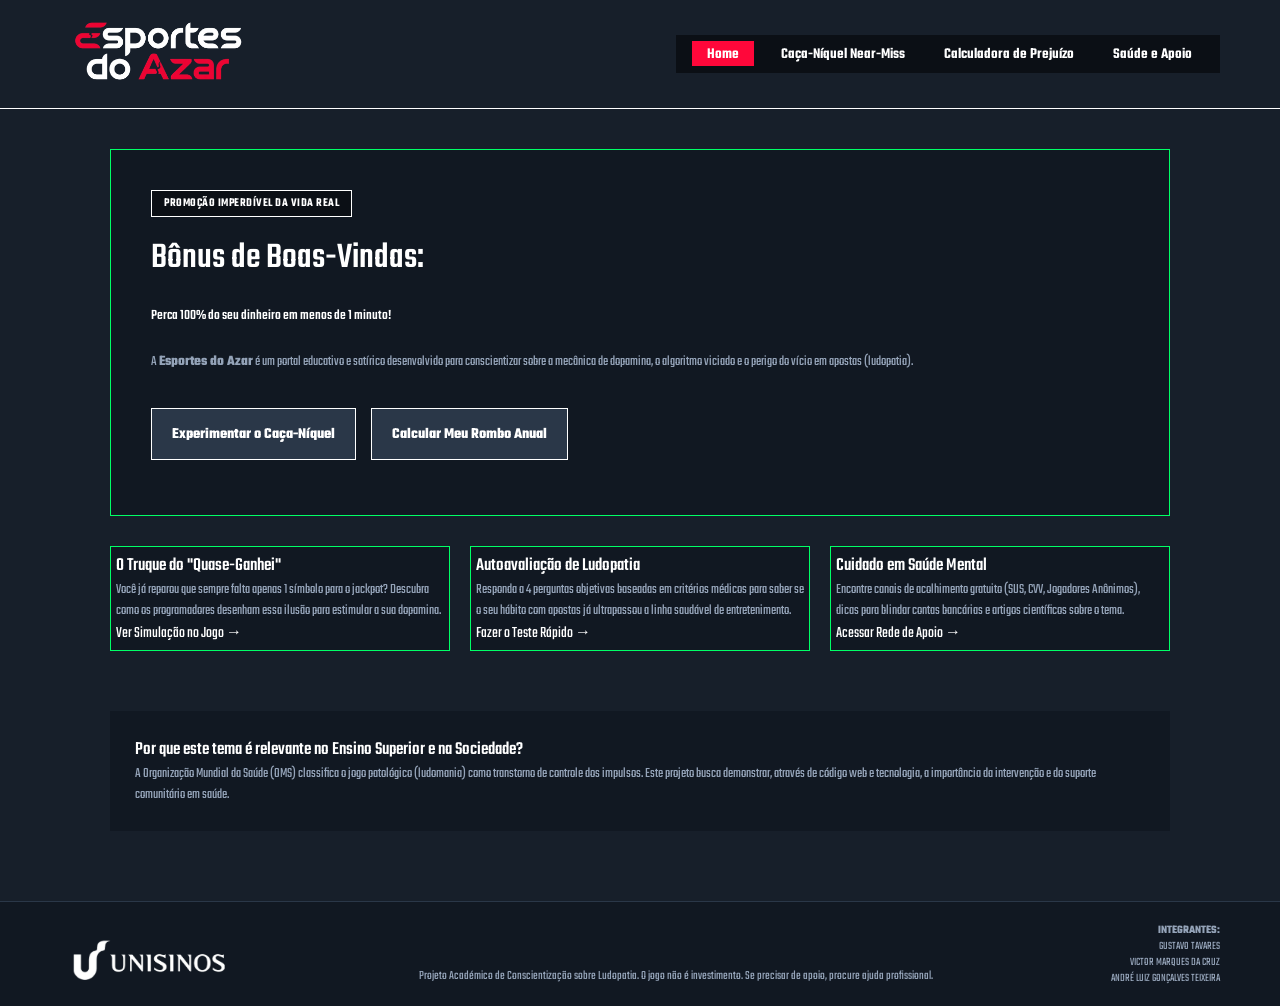
<file: index.html>
<!doctype html>
<html lang="pt-BR">
    <head>
        <meta charset="UTF-8" />
        <meta name="viewport" content="width=device-width, initial-scale=1.0" />
        <title>Esportes do Azar - Home</title>

        <link rel="stylesheet" href="css/variables.css" />
        <link rel="stylesheet" href="css/global.css" />

        <link rel="stylesheet" href="css/style.css" />
    </head>
    <body>
        <header>
            <div class="container header-content">
                <div class="logo">
                    <a href="index.html">
                        <img src="assets/images/logo.png" alt="Logo Esportes do Azar" />
                    </a>
                </div>
                <nav>
                    <ul>
                        <li><a href="index.html" class="active">Home</a></li>
                        <li><a href="roleta-do-azar.html">Caça-Níquel Near-Miss</a></li>
                        <li><a href="calculadora-de-prejuizo.html">Calculadora de Prejuízo</a></li>
                        <li><a href="saude-e-apoio.html">Saúde e Apoio</a></li>
                    </ul>
                </nav>
            </div>
        </header>

        <main class="container home-page">
            <section class="hero-section">
                <div class="badge-emerald">PROMOÇÃO IMPERDÍVEL DA VIDA REAL</div>
                <h1>
                    Bônus de Boas-Vindas:<br />
                    <span class="text-gradient">Perca 100% do seu dinheiro em menos de 1 minuto!</span>
                </h1>
                <p class="hero-desc">
                    A <strong>Esportes do Azar</strong> é um portal educativo e satírico desenvolvido para conscientizar sobre a mecânica de dopamina,
                    o algoritmo viciado e o perigo do vício em apostas (ludopatia).
                </p>

                <div class="hero-actions">
                    <a href="roleta-do-azar.html" class="btn-primary">Experimentar o Caça-Níquel</a>
                    <a href="calculadora-de-prejuizo.html" class="btn-secondary">Calcular Meu Rombo Anual</a>
                </div>
            </section>

            <section class="home-cards-grid">
                <article class="home-card">
                    <h3>O Truque do "Quase-Ganhei"</h3>
                    <p>
                        Você já reparou que sempre falta apenas 1 símbolo para o jackpot? Descubra como os programadores desenham essa ilusão para
                        estimular a sua dopamina.
                    </p>
                    <a href="roleta-do-azar.html" class="support-link">Ver Simulação no Jogo →</a>
                </article>

                <article class="home-card">
                    <h3>Autoavaliação de Ludopatia</h3>
                    <p>
                        Responda a 4 perguntas objetivas baseadas em critérios médicos para saber se o seu hábito com apostas já ultrapassou a linha
                        saudável de entretenimento.
                    </p>
                    <a href="calculadora-de-prejuizo.html" class="support-link">Fazer o Teste Rápido →</a>
                </article>

                <article class="home-card">
                    <h3>Cuidado em Saúde Mental</h3>
                    <p>
                        Encontre canais de acolhimento gratuito (SUS, CVV, Jogadores Anônimos), dicas para blindar contas bancárias e artigos
                        científicos sobre o tema.
                    </p>
                    <a href="saude-e-apoio.html" class="support-link">Acessar Rede de Apoio →</a>
                </article>
            </section>

            <section class="info-banner">
                <div>
                    <h3>Por que este tema é relevante no Ensino Superior e na Sociedade?</h3>
                    <p>
                        A Organização Mundial da Saúde (OMS) classifica o jogo patológico (ludomania) como transtorno de controle dos impulsos. Este
                        projeto busca demonstrar, através de código web e tecnologia, a importância da intervenção e do suporte comunitário em saúde.
                    </p>
                </div>
            </section>
        </main>

        <footer>
            <div class="container footer-content">
                <div class="footer-left">
                    <img src="assets/images/unisinos.png" alt="Logotipo Unisinos" />
                </div>

                <div class="footer-center">
                    <p>
                        Projeto Académico de Conscientização sobre Ludopatia. O jogo não é investimento. Se precisar de apoio, procure ajuda
                        profissional.
                    </p>
                </div>

                <div class="footer-right">
                    <p><strong>INTEGRANTES:</strong></p>
                    <p>GUSTAVO TAVARES</p>
                    <p>VICTOR MARQUES DA CRUZ</p>
                    <p>ANDRÉ LUIZ GONÇALVES TEIXEIRA</p>
                </div>
            </div>
        </footer>

        <script src="js/main.js"></script>
    </body>
</html>
</file>
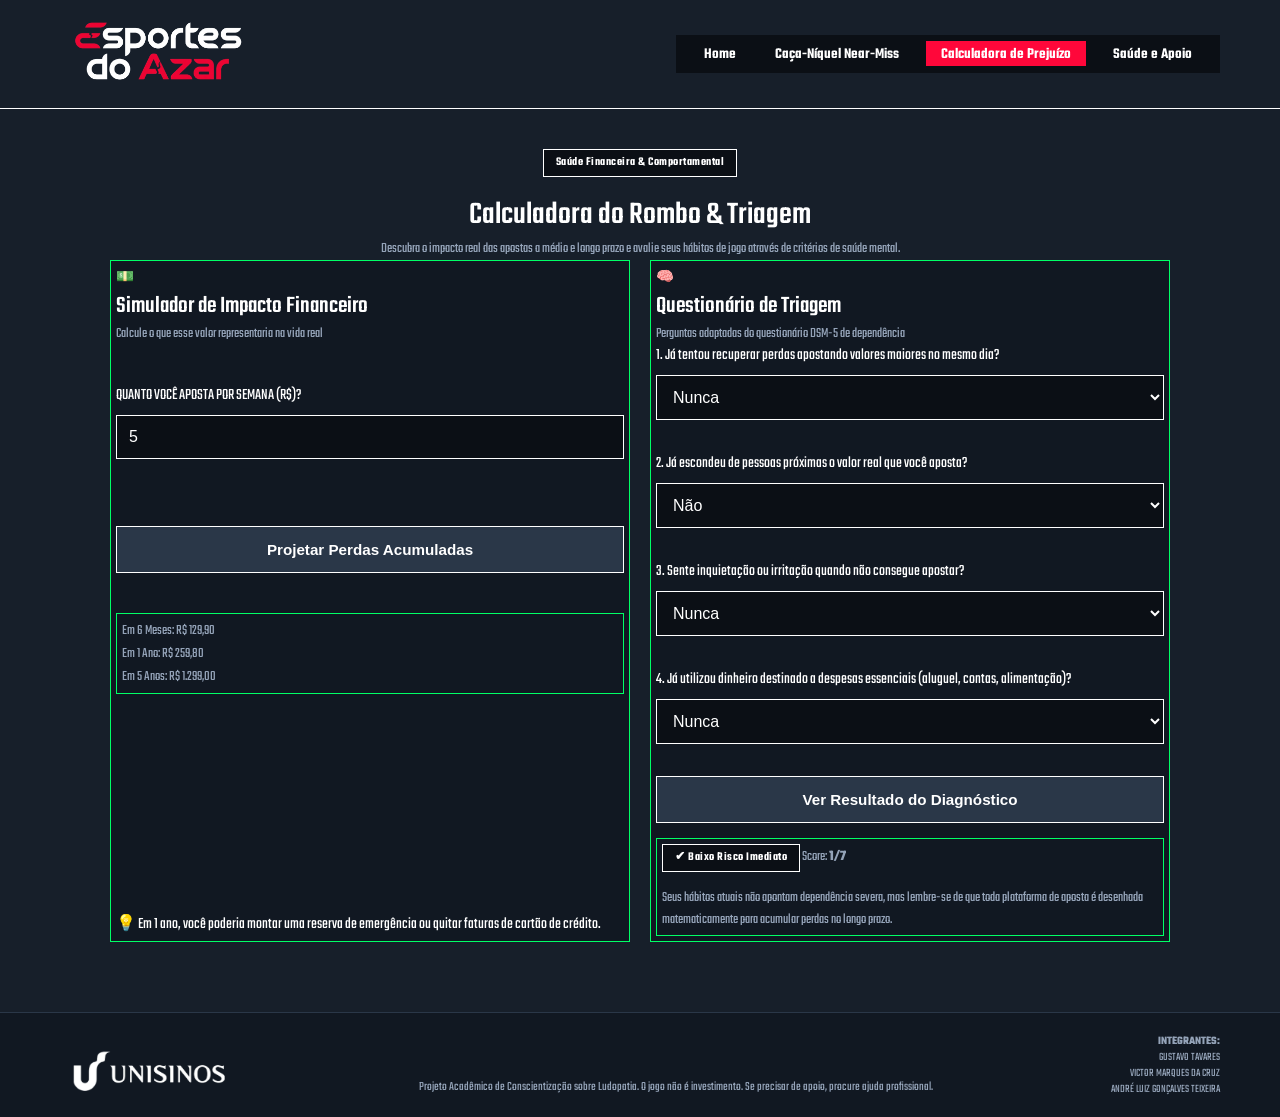
<file: calculadora-de-prejuizo.html>
<!doctype html>
<html lang="pt-BR">
    <head>
        <meta charset="UTF-8" />
        <meta name="viewport" content="width=device-width, initial-scale=1.0" />
        <title>Esportes do Azar - Calculadora de Prejuízo</title>

        <link rel="stylesheet" href="css/variables.css" />
        <link rel="stylesheet" href="css/global.css" />

        <link rel="stylesheet" href="css/style.css" />
    </head>
    <body>
        <header>
            <div class="container header-content">
                <div class="logo">
                    <a href="index.html">
                        <img src="assets/images/logo.png" alt="Logo Esportes do Azar" />
                    </a>
                </div>
                <nav>
                    <ul>
                        <li><a href="index.html">Home</a></li>
                        <li><a href="roleta-do-azar.html">Caça-Níquel Near-Miss</a></li>
                        <li><a href="calculadora-de-prejuizo.html" class="active">Calculadora de Prejuízo</a></li>
                        <li><a href="saude-e-apoio.html">Saúde e Apoio</a></li>
                    </ul>
                </nav>
            </div>
        </header>

        <main class="container calc-page">
            <div class="calc-hero">
                <span class="badge-amber">Saúde Financeira & Comportamental</span>
                <h1>Calculadora do Rombo & Triagem</h1>
                <p>Descubra o impacto real das apostas a médio e longo prazo e avalie seus hábitos de jogo através de critérios de saúde mental.</p>
            </div>

            <div class="calc-grid">
                <section class="calc-card simulador">
                    <div class="card-title-group">
                        <span class="icon-box">💵</span>
                        <div>
                            <h2>Simulador de Impacto Financeiro</h2>
                            <p>Calcule o que esse valor representaria na vida real</p>
                        </div>
                    </div>

                    <div class="form-group">
                        <label for="weekly-amount">QUANTO VOCÊ APOSTA POR SEMANA (R$)?</label>
                        <input type="number" id="weekly-amount" value="5" min="0" step="1" />
                    </div>

                    <button id="calc-btn" class="calc-action-btn">Projetar Perdas Acumuladas</button>

                    <div class="results-box">
                        <div class="result-row">
                            <span>Em 6 Meses:</span>
                            <span class="result-val" id="res-6m">R$ 129,90</span>
                        </div>
                        <div class="result-row">
                            <span>Em 1 Ano:</span>
                            <span class="result-val" id="res-1y">R$ 259,80</span>
                        </div>
                        <div class="result-row">
                            <span>Em 5 Anos:</span>
                            <span class="result-val" id="res-5y">R$ 1.299,00</span>
                        </div>
                    </div>

                    <div class="tip-box" id="financial-tip">
                        💡 Em 1 ano, você poderia montar uma reserva de emergência ou quitar faturas de cartão de crédito.
                    </div>
                </section>

                <section class="calc-card">
                    <div class="card-title-group">
                        <span class="icon-box pink-icon">🧠</span>
                        <div>
                            <h2>Questionário de Triagem</h2>
                            <p>Perguntas adaptadas do questionário DSM-5 de dependência</p>
                        </div>
                    </div>

                    <form id="triage-form">
                        <div class="triage-question">
                            <label>1. Já tentou recuperar perdas apostando valores maiores no mesmo dia?</label>
                            <select class="triage-select">
                                <option value="0">Nunca</option>
                                <option value="1">Às vezes</option>
                                <option value="2">Frequentemente</option>
                            </select>
                        </div>

                        <div class="triage-question">
                            <label>2. Já escondeu de pessoas próximas o valor real que você aposta?</label>
                            <select class="triage-select">
                                <option value="0">Não</option>
                                <option value="1">Sim</option>
                            </select>
                        </div>

                        <div class="triage-question">
                            <label>3. Sente inquietação ou irritação quando não consegue apostar?</label>
                            <select class="triage-select">
                                <option value="0">Nunca</option>
                                <option value="1">Às vezes</option>
                                <option value="2">Frequentemente</option>
                            </select>
                        </div>

                        <div class="triage-question">
                            <label>4. Já utilizou dinheiro destinado a despesas essenciais (aluguel, contas, alimentação)?</label>
                            <select class="triage-select">
                                <option value="0">Nunca</option>
                                <option value="1">Às vezes</option>
                                <option value="2">Frequentemente</option>
                            </select>
                        </div>

                        <button type="button" id="triage-btn" class="triage-action-btn">Ver Resultado do Diagnóstico</button>
                    </form>

                    <div class="diagnostic-result" id="diagnostic-result">
                        <div class="diagnostic-header">
                            <span id="diag-badge" class="badge-success">✔ Baixo Risco Imediato</span>
                            <span id="diag-score">Score: <strong>1/7</strong></span>
                        </div>
                        <p id="diag-text">
                            Seus hábitos atuais não apontam dependência severa, mas lembre-se de que toda plataforma de aposta é desenhada
                            matematicamente para acumular perdas no longo prazo.
                        </p>
                    </div>
                </section>
            </div>
        </main>

        <footer>
            <div class="container footer-content">
                <div class="footer-left">
                    <img src="assets/images/unisinos.png" alt="Logotipo Unisinos" />
                </div>

                <div class="footer-center">
                    <p>
                        Projeto Acadêmico de Conscientização sobre Ludopatia. O jogo não é investimento. Se precisar de apoio, procure ajuda
                        profissional.
                    </p>
                </div>

                <div class="footer-right">
                    <p><strong>INTEGRANTES:</strong></p>
                    <p>GUSTAVO TAVARES</p>
                    <p>VICTOR MARQUES DA CRUZ</p>
                    <p>ANDRÉ LUIZ GONÇALVES TEIXEIRA</p>
                </div>
            </div>
        </footer>

        <script src="js/main.js"></script>
        <script src="js/calculator.js"></script>
    </body>
</html>
</file>
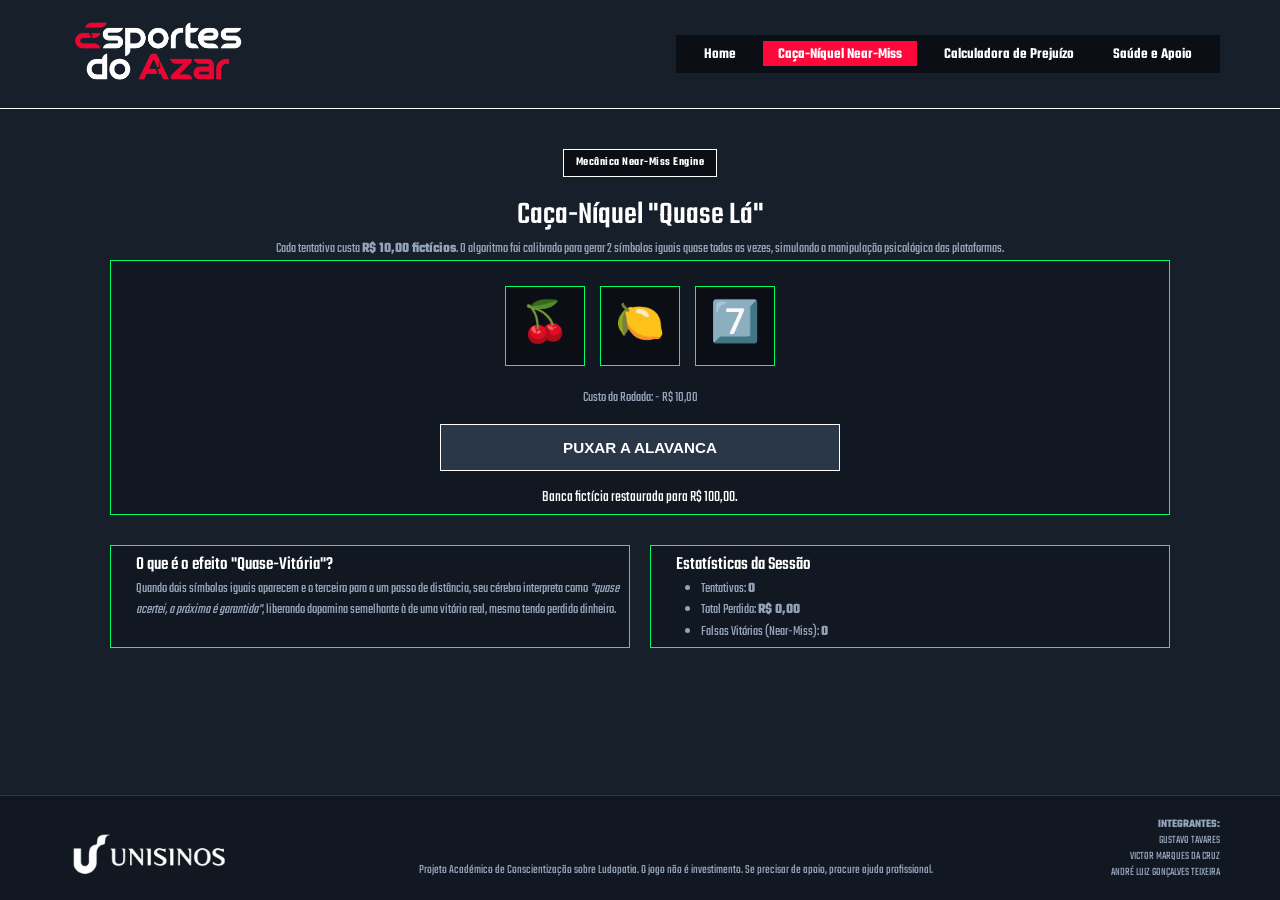
<file: roleta-do-azar.html>
<!doctype html>
<html lang="pt-BR">
    <head>
        <meta charset="UTF-8" />
        <meta name="viewport" content="width=device-width, initial-scale=1.0" />
        <title>Esportes do Azar - Caça-Níquel</title>

        <link rel="stylesheet" href="css/variables.css" />
        <link rel="stylesheet" href="css/global.css" />

        <link rel="stylesheet" href="css/style.css" />
    </head>
    <body>
        <header>
            <div class="container header-content">
                <div class="logo">
                    <a href="index.html">
                        <img src="assets/images/logo.png" alt="Logo Esportes do Azar" />
                    </a>
                </div>
                <nav>
                    <ul>
                        <li><a href="index.html">Home</a></li>
                        <li><a href="roleta-do-azar.html" class="active">Caça-Níquel Near-Miss</a></li>
                        <li><a href="calculadora-de-prejuizo.html">Calculadora de Prejuízo</a></li>
                        <li><a href="saude-e-apoio.html">Saúde e Apoio</a></li>
                    </ul>
                </nav>
            </div>
        </header>

        <main class="container slot-page">
            <div class="game-header">
                <span class="badge">Mecânica Near-Miss Engine</span>
                <h1>Caça-Níquel "Quase Lá"</h1>
                <p class="game-description">
                    Cada tentativa custa <strong>R$ 10,00 fictícios</strong>. O algoritmo foi calibrado para gerar 2 símbolos iguais quase todas as
                    vezes, simulando a manipulação psicológica das plataformas.
                </p>
            </div>

            <div class="slot-machine-card">
                <div class="reels-container">
                    <div class="reel" id="reel-1">🍒</div>
                    <div class="reel" id="reel-2">🍋</div>
                    <div class="reel" id="reel-3">7️⃣</div>
                </div>

                <div class="cost-row">
                    <span>Custo da Rodada:</span>
                    <span class="cost-val">- R$ 10,00</span>
                </div>

                <button id="spin-btn" class="spin-btn">PUXAR A ALAVANCA</button>

                <div class="bank-status" id="bank-status">Banca fictícia restaurada para R$ 100,00.</div>
            </div>

            <div class="info-grid">
                <article class="info-card">
                    <h3>O que é o efeito "Quase-Vitória"?</h3>
                    <p>
                        Quando dois símbolos iguais aparecem e o terceiro para a um passo de distância, seu cérebro interpreta como
                        <em>"quase acertei, a próxima é garantida"</em>, liberando dopamina semelhante à de uma vitória real, mesmo tendo perdido
                        dinheiro.
                    </p>
                </article>

                <article class="info-card">
                    <h3>Estatísticas da Sessão</h3>
                    <ul class="stats-list">
                        <li>Tentativas: <strong id="stat-attempts">0</strong></li>
                        <li>Total Perdido: <strong id="stat-lost" class="danger">R$ 0,00</strong></li>
                        <li>Falsas Vitórias (Near-Miss): <strong id="stat-nearmiss" class="warning">0</strong></li>
                    </ul>
                </article>
            </div>
        </main>

        <footer>
            <div class="container footer-content">
                <div class="footer-left">
                    <img src="assets/images/unisinos.png" alt="Logotipo Unisinos" />
                </div>

                <div class="footer-center">
                    <p>
                        Projeto Académico de Conscientização sobre Ludopatia. O jogo não é investimento. Se precisar de apoio, procure ajuda
                        profissional.
                    </p>
                </div>

                <div class="footer-right">
                    <p><strong>INTEGRANTES:</strong></p>
                    <p>GUSTAVO TAVARES</p>
                    <p>VICTOR MARQUES DA CRUZ</p>
                    <p>ANDRÉ LUIZ GONÇALVES TEIXEIRA</p>
                </div>
            </div>
        </footer>

        <script src="js/main.js"></script>
        <script src="js/slot.js"></script>
    </body>
</html>
</file>
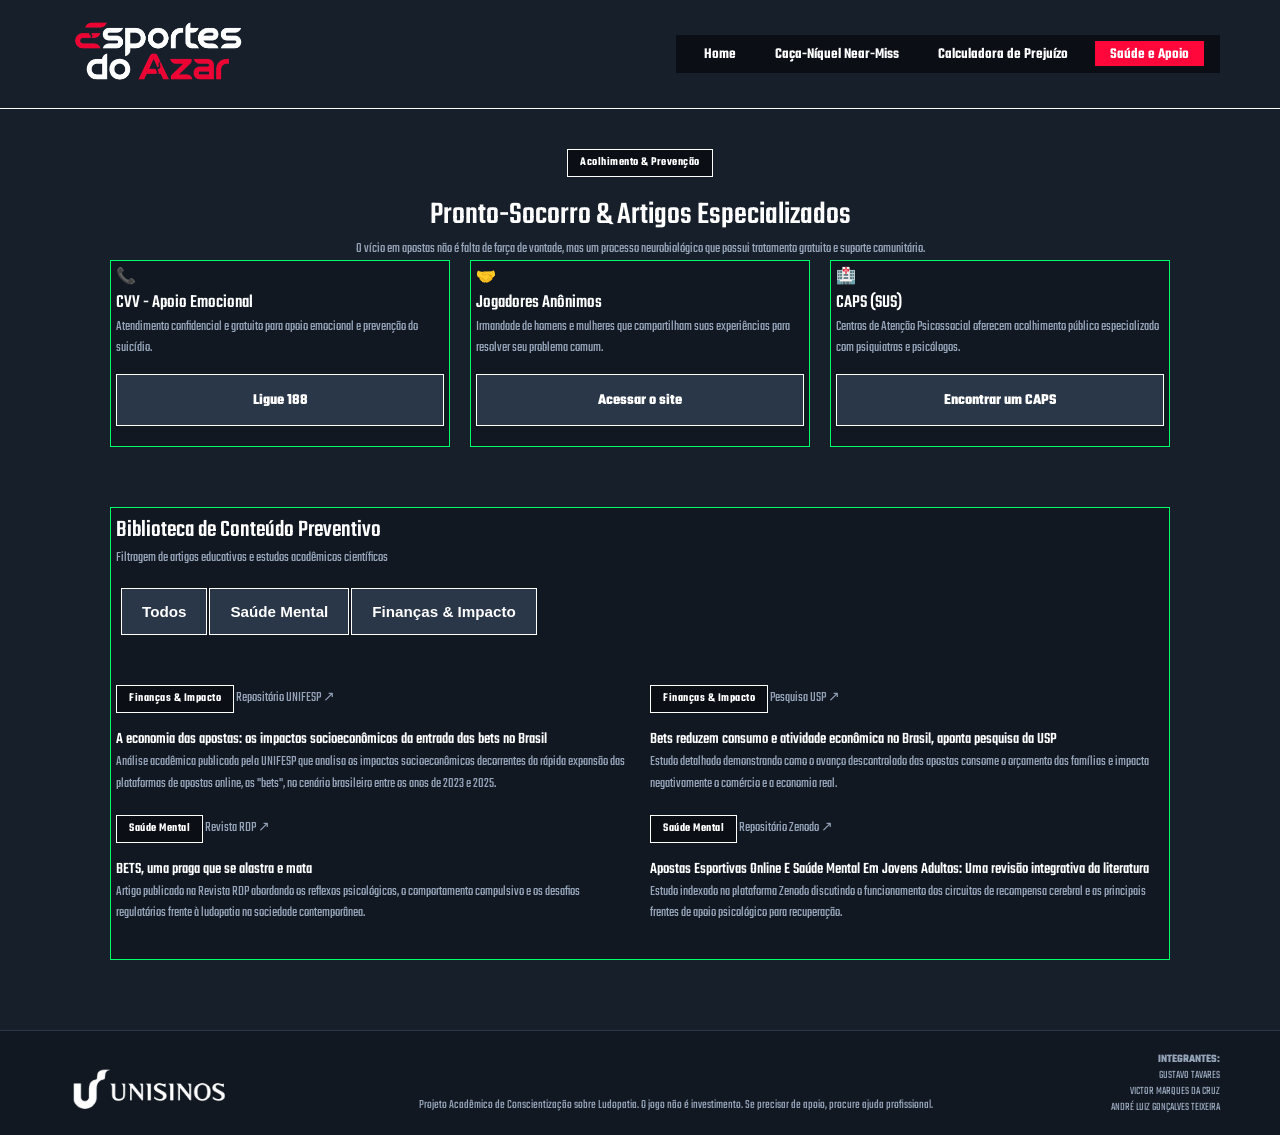
<file: saude-e-apoio.html>
<!doctype html>
<html lang="pt-BR">
    <head>
        <meta charset="UTF-8" />
        <meta name="viewport" content="width=device-width, initial-scale=1.0" />
        <title>Esportes do Azar - Saúde e Apoio</title>

        <link rel="stylesheet" href="css/variables.css" />
        <link rel="stylesheet" href="css/global.css" />

        <link rel="stylesheet" href="css/style.css" />
    </head>
    <body>
        <header>
            <div class="container header-content">
                <div class="logo">
                    <a href="index.html">
                        <img src="assets/images/logo.png" alt="Logo Esportes do Azar" />
                    </a>
                </div>
                <nav>
                    <ul>
                        <li><a href="index.html">Home</a></li>
                        <li><a href="roleta-do-azar.html">Caça-Níquel Near-Miss</a></li>
                        <li><a href="calculadora-de-prejuizo.html">Calculadora de Prejuízo</a></li>
                        <li><a href="saude-e-apoio.html" class="active">Saúde e Apoio</a></li>
                    </ul>
                </nav>
            </div>
        </header>

        <main class="container health-page">
            <div class="health-hero">
                <span class="badge-cyan">Acolhimento & Prevenção</span>
                <h1>Pronto-Socorro & Artigos Especializados</h1>
                <p>
                    O vício em apostas não é falta de força de vontade, mas um processo neurobiológico que possui tratamento gratuito e suporte
                    comunitário.
                </p>
            </div>

            <div class="support-cards-grid">
                <article class="support-card">
                    <div class="support-icon pink">📞</div>
                    <h3>CVV - Apoio Emocional</h3>
                    <p>Atendimento confidencial e gratuito para apoio emocional e prevenção do suicídio.</p>
                    <a href="tel:188" class="support-btn">Ligue 188</a>
                </article>

                <article class="support-card">
                    <div class="support-icon yellow">🤝</div>
                    <h3>Jogadores Anônimos</h3>
                    <p>Irmandade de homens e mulheres que compartilham suas experiências para resolver seu problema comum.</p>
                    <a href="https://jogadoresanonimos.com.br" target="_blank" rel="noopener noreferrer" class="support-btn">Acessar o site</a>
                </article>

                <article class="support-card">
                    <div class="support-icon purple">🏥</div>
                    <h3>CAPS (SUS)</h3>
                    <p>Centros de Atenção Psicossocial oferecem acolhimento público especializado com psiquiatras e psicólogos.</p>
                    <a
                        href="https://justica.rs.gov.br/caps-centro-de-atencao-psicossocial"
                        target="_blank"
                        rel="noopener noreferrer"
                        class="support-btn"
                        >Encontrar um CAPS</a
                    >
                </article>
            </div>

            <section class="library-section">
                <div class="library-header">
                    <div>
                        <h2>Biblioteca de Conteúdo Preventivo</h2>
                        <p>Filtragem de artigos educativos e estudos acadêmicos científicos</p>
                    </div>
                    <div class="filter-buttons">
                        <button class="filter-btn active" data-filter="all">Todos</button>
                        <button class="filter-btn" data-filter="mental">Saúde Mental</button>
                        <button class="filter-btn" data-filter="finance">Finanças & Impacto</button>
                    </div>
                </div>

                <div class="articles-grid">
                    <a
                        href="https://repositorio.unifesp.br/items/8942d2a9-d3b2-4090-b4b8-730278a03638"
                        target="_blank"
                        class="article-card clickable-card"
                        data-category="finance"
                    >
                        <div class="article-meta">
                            <span class="tag-orange">Finanças & Impacto</span>
                            <span class="read-time">Repositório UNIFESP ↗</span>
                        </div>
                        <h4>A economia das apostas: os impactos socioeconômicos da entrada das bets no Brasil</h4>
                        <p>
                            Análise acadêmica publicada pela UNIFESP que analisa os impactos socioeconômicos decorrentes da rápida expansão das
                            plataformas de apostas online, as "bets", no cenário brasileiro entre os anos de 2023 e 2025.
                        </p>
                    </a>

                    <a
                        href="https://timesbrasil.com.br/brasil/bets-reduzem-consumo-e-atividade-economica-no-brasil-aponta-pesquisa-da-usp/#1"
                        target="_blank"
                        class="article-card clickable-card"
                        data-category="finance"
                    >
                        <div class="article-meta">
                            <span class="tag-orange">Finanças & Impacto</span>
                            <span class="read-time">Pesquisa USP ↗</span>
                        </div>
                        <h4>Bets reduzem consumo e atividade econômica no Brasil, aponta pesquisa da USP</h4>
                        <p>
                            Estudo detalhado demonstrando como o avanço descontrolado das apostas consome o orçamento das famílias e impacta
                            negativamente o comércio e a economia real.
                        </p>
                    </a>

                    <a
                        href="https://revistardp.org.br/revista/article/view/1496"
                        target="_blank"
                        class="article-card clickable-card"
                        data-category="mental"
                    >
                        <div class="article-meta">
                            <span class="tag-green">Saúde Mental</span>
                            <span class="read-time">Revista RDP ↗</span>
                        </div>
                        <h4>BETS, uma praga que se alastra e mata</h4>
                        <p>
                            Artigo publicado na Revista RDP abordando os reflexos psicológicos, o comportamento compulsivo e os desafios regulatórios
                            frente à ludopatia na sociedade contemporânea.
                        </p>
                    </a>

                    <a href="https://zenodo.org/records/23206326#main" target="_blank" class="article-card clickable-card" data-category="mental">
                        <div class="article-meta">
                            <span class="tag-green">Saúde Mental</span>
                            <span class="read-time">Repositório Zenodo ↗</span>
                        </div>
                        <h4>Apostas Esportivas Online E Saúde Mental Em Jovens Adultos: Uma revisão integrativa da literatura</h4>
                        <p>
                            Estudo indexado na plataforma Zenodo discutindo o funcionamento dos circuitos de recompensa cerebral e as principais
                            frentes de apoio psicológico para recuperação.
                        </p>
                    </a>
                </div>
            </section>
        </main>

        <footer>
            <div class="container footer-content">
                <div class="footer-left">
                    <img src="assets/images/unisinos.png" alt="Logótipo Unisinos" />
                </div>

                <div class="footer-center">
                    <p>
                        Projeto Acadêmico de Conscientização sobre Ludopatia. O jogo não é investimento. Se precisar de apoio, procure ajuda
                        profissional.
                    </p>
                </div>

                <div class="footer-right">
                    <p><strong>INTEGRANTES:</strong></p>
                    <p>GUSTAVO TAVARES</p>
                    <p>VICTOR MARQUES DA CRUZ</p>
                    <p>ANDRÉ LUIZ GONÇALVES TEIXEIRA</p>
                </div>
            </div>
        </footer>

        <script src="js/main.js"></script>
        <script src="js/health.js"></script>
    </body>
</html>
</file>
<file: css/variables.css>
@import url("https://fonts.googleapis.com/css2?family=Teko:wght@400;600;700&display=swap");

:root {
    --bg-color: #171f2a;
    --bg-card: #111822;
    --header-bg: #111822;
    --text-color: #ffffff;
    --text-muted: #94a3b8;
    --border-color: #00ff66;
    --btn-bg: #2a3748;
    --border-radius: 0px;
    --font-family: "Teko", "Segoe UI", Tahoma, Geneva, Verdana, sans-serif;
}
</file>
<file: css/global.css>
/* Importando as variáveis */
@import url("variables.css");

* {
    margin: 0;
    padding: 0;
    box-sizing: border-box;
}

body {
    background-color: var(--bg-color);
    color: var(--text-color);
    font-family: var(--font-family);
    min-height: 100vh;
    display: flex;
    flex-direction: column;
}

.container {
    max-width: 1200px;
    margin: 0 auto;
    padding: 0 20px;
    width: 100%;
}

header {
    border-bottom: 0.5px solid #ffffff;
    padding: 10px 0;
}

.header-content {
    display: flex;
    justify-content: space-between;
    align-items: center;
}

.logo img {
    height: 80px;
    width: auto;
}

nav ul {
    display: flex;
    list-style: none;
    gap: 15px;
    background-color: #0b0f15;
    padding: 8px 16px;
    border-radius: 8px;
}

nav a {
    color: var(--text-color);
    text-decoration: none;
    font-weight: 600;
    font-size: 0.95rem;
    padding: 6px 12px;
    border-radius: 4px;
    transition: background 0.2s;
}

nav a:hover {
    text-decoration: underline;
    text-decoration-color: #ff073a;
    text-underline-offset: 0.4rem;
    text-decoration-thickness: 0.15em;
}

nav a.active {
    background-color: #ff073a;
    padding: 0.1em 1em;
}

footer {
    margin-top: auto;
    border-top: 1px solid #2a3748;
    padding: 20px 0;
    background-color: #111822;
    font-size: 0.55rem;
    color: var(--text-muted);
}

.footer-content {
    display: flex;
    justify-content: space-between;
    align-items: flex-end;
    gap: 80px;
}

.footer-center p {
    flex: 1;
    text-align: center;
    font-size: 0.8rem;
}

.footer-left {
    display: flex;
    align-items: center;
}

.footer-left img {
    height: 50px;
}

.footer-right p {
    text-align: right;
    line-height: 1.4;
    font-size: 1.3em;
}
</file>
<file: css/style.css>
*,
*::before,
*::after {
    border-radius: 0 !important;
    box-shadow: none !important;
}

.home-page,
.slot-page,
.health-page,
.calc-page {
    max-width: 1100px;
    margin: 40px auto;
    padding: 0 20px;
}

.hero-section,
.home-card,
.slot-machine-card,
.info-card,
.calc-card,
.support-card,
.library-section,
.results-box,
.diagnostic-result,
.reel {
    background-color: var(--bg-card);
    border: 1px solid #00ff66;
    padding: 5px;
    margin-bottom: 30px;
}

.filter-buttons {
    background-color: var(--bg-card);
    padding: 5px;
    margin-bottom: 30px;
}

.home-card {
    transition:
        transform 0.3s ease,
        border-color 0.3s ease,
        background-color 0.3s ease;
}

.home-card:hover {
    transform: translateY(-5px);
    border-color: #18f504 !important;
    background-color: #1a2332;
}

.info-banner {
    background-color: var(--bg-card);
    padding: 25px;
    margin-bottom: 30px;
}

h1,
h2,
h3,
h4 {
    color: var(--text-color);
    font-weight: 500;
}

p,
span,
li {
    color: var(--text-muted);
    font-size: 0.9rem;
    line-height: 1.5;
}

.badge-emerald,
.badge-amber,
.badge-cyan,
.badge,
.tag-green,
.tag-orange,
.badge-success,
.badge-danger {
    display: inline-block;
    background-color: #0b0f15;
    color: #ffffff;
    border: 1px solid #ffffff;
    padding: 4px 12px;
    font-size: 0.75rem;
    font-weight: 600;
    letter-spacing: 0.5px;
    margin-bottom: 15px;
}

.calc-card {
    display: flex;
    flex-direction: column;
    justify-content: flex-start;
    height: 100%;
    margin-bottom: 0;
}

.calc-card > .tip-box,
.calc-card > .diagnostic-result {
    margin-top: auto;
    margin-bottom: 0;
}

.simulador .form-group {
    margin-top: 40px !important;
    margin-bottom: 40px !important;
}

.simulador .calc-action-btn {
    margin-bottom: 40px !important;
}

button,
.btn-primary,
.btn-secondary,
.spin-btn,
.calc-action-btn,
.triage-action-btn,
.support-btn,
.filter-btn {
    background-color: var(--btn-bg);
    color: var(--text-color);
    border: 1px solid #ffffff;
    padding: 14px 20px !important;
    font-size: 0.95rem;
    font-weight: bold;
    cursor: pointer;
    text-decoration: none;
    display: inline-block;
    text-align: center;
    margin-top: 15px !important;
    margin-bottom: 15px !important;
}

.btn-primary:hover,
.btn-secondary:hover,
.calc-action-btn:hover {
    background-color: #ff073a;
    color: #ffffff;
    border-color: #ff073a;
}

.spin-btn:hover {
    background-color: #00ff66;
    color: #000000;
    border-color: #00ff66;
}

.triage-action-btn:hover {
    background-color: #00ff66;
    color: #ffffff;
    border-color: #00ff66;
}

.filter-btn:hover {
    background-color: #ffffff;
    color: #000000;
}

.form-group,
.triage-question {
    margin-bottom: 20px !important;
}

.triage-action-btn {
    width: 100% !important;
    display: block !important;
    box-sizing: border-box;
}

.info-card {
    padding-left: 25px;
}

.info-card ul {
    padding-left: 25px;
}

input,
select,
textarea {
    width: 100%;
    background-color: #0b0f15;
    border: 1px solid #ffffff;
    padding: 12px;
    color: var(--text-color);
    font-size: 1rem;
    margin-top: 8px !important;
    margin-bottom: 12px !important;
}

input:focus,
select:focus {
    outline: none;
    background-color: #1a2332;
}

.home-cards-grid,
.support-cards-grid {
    display: grid;
    grid-template-columns: repeat(3, 1fr);
    gap: 20px;
    margin-bottom: 30px;
}

.calc-grid,
.info-grid,
.articles-grid {
    display: grid;
    grid-template-columns: repeat(2, 1fr);
    gap: 20px;
    margin-bottom: 30px;
}

.hero-section {
    text-align: left;
    padding: 40px;
}

.hero-section h1 {
    font-size: 2.3rem;
    margin-bottom: 15px;
}

.text-gradient {
    color: #ffffff;
}

.hero-actions {
    display: flex;
    gap: 15px;
    margin-top: 20px;
}

.calc-her .slot-page .game-header {
    text-align: center !important;
    display: flex;
    flex-direction: column;
    align-items: center;
}

.slot-page .game-header,
.calc-page .calc-hero,
.health-page .health-hero {
    text-align: center;
}

.slot-machine-card {
    display: flex;
    flex-direction: column;
    align-items: center;
    text-align: center;
}

.reels-container {
    display: flex;
    justify-content: center;
    gap: 15px;
    margin: 20px 0;
}

.reel {
    width: 80px;
    height: 80px;
    display: flex;
    justify-content: center;
    align-items: center;
    font-size: 2.5rem;
    background-color: #0b0f15;
    margin-bottom: 0 !important;
}

.slot-machine-card .cost-row {
    width: 100%;
    max-width: 400px;
}

.slot-machine-card .spin-btn {
    width: 100%;
    max-width: 400px;
}

.slot-machine-card .bank-status {
    width: 100%;
    max-width: 400px;
}

.footer-custom {
    display: flex;
    justify-content: space-between;
    align-items: center;
    font-size: 0.8rem;
    padding: 20px 0;
    border-top: 1px solid #ffffff;
    margin-top: 40px;
}

.footer-right {
    text-align: right;
}

@media (max-width: 900px) {
    .home-cards-grid,
    .support-cards-grid,
    .calc-grid,
    .info-grid,
    .articles-grid {
        grid-template-columns: 1fr;
    }
    .footer-custom {
        flex-direction: column;
        gap: 15px;
        text-align: center;
    }
    .footer-right {
        text-align: center;
    }
    .hero-actions {
        flex-direction: column;
    }
}

.support-link {
    color: #ffffff;
    text-decoration: none;
}

.support-card {
    display: flex;
    flex-direction: column;
}

.support-card .support-btn {
    margin-top: auto;
    width: 100%;
    box-sizing: border-box;
}

.support-btn:hover {
    background-color: #00ff66;
    color: #ffffff;
    border-color: #00ff66;
}

.clickable-card {
    text-decoration: none !important;
    color: inherit;
    display: flex;
    flex-direction: column;
    justify-content: space-between;
    transition:
        border-color 0.2s ease,
        background-color 0.2s ease;
}

.clickable-card:hover {
    background-color: #1a2332;
    border-color: #ffffff !important;
}
</file>
